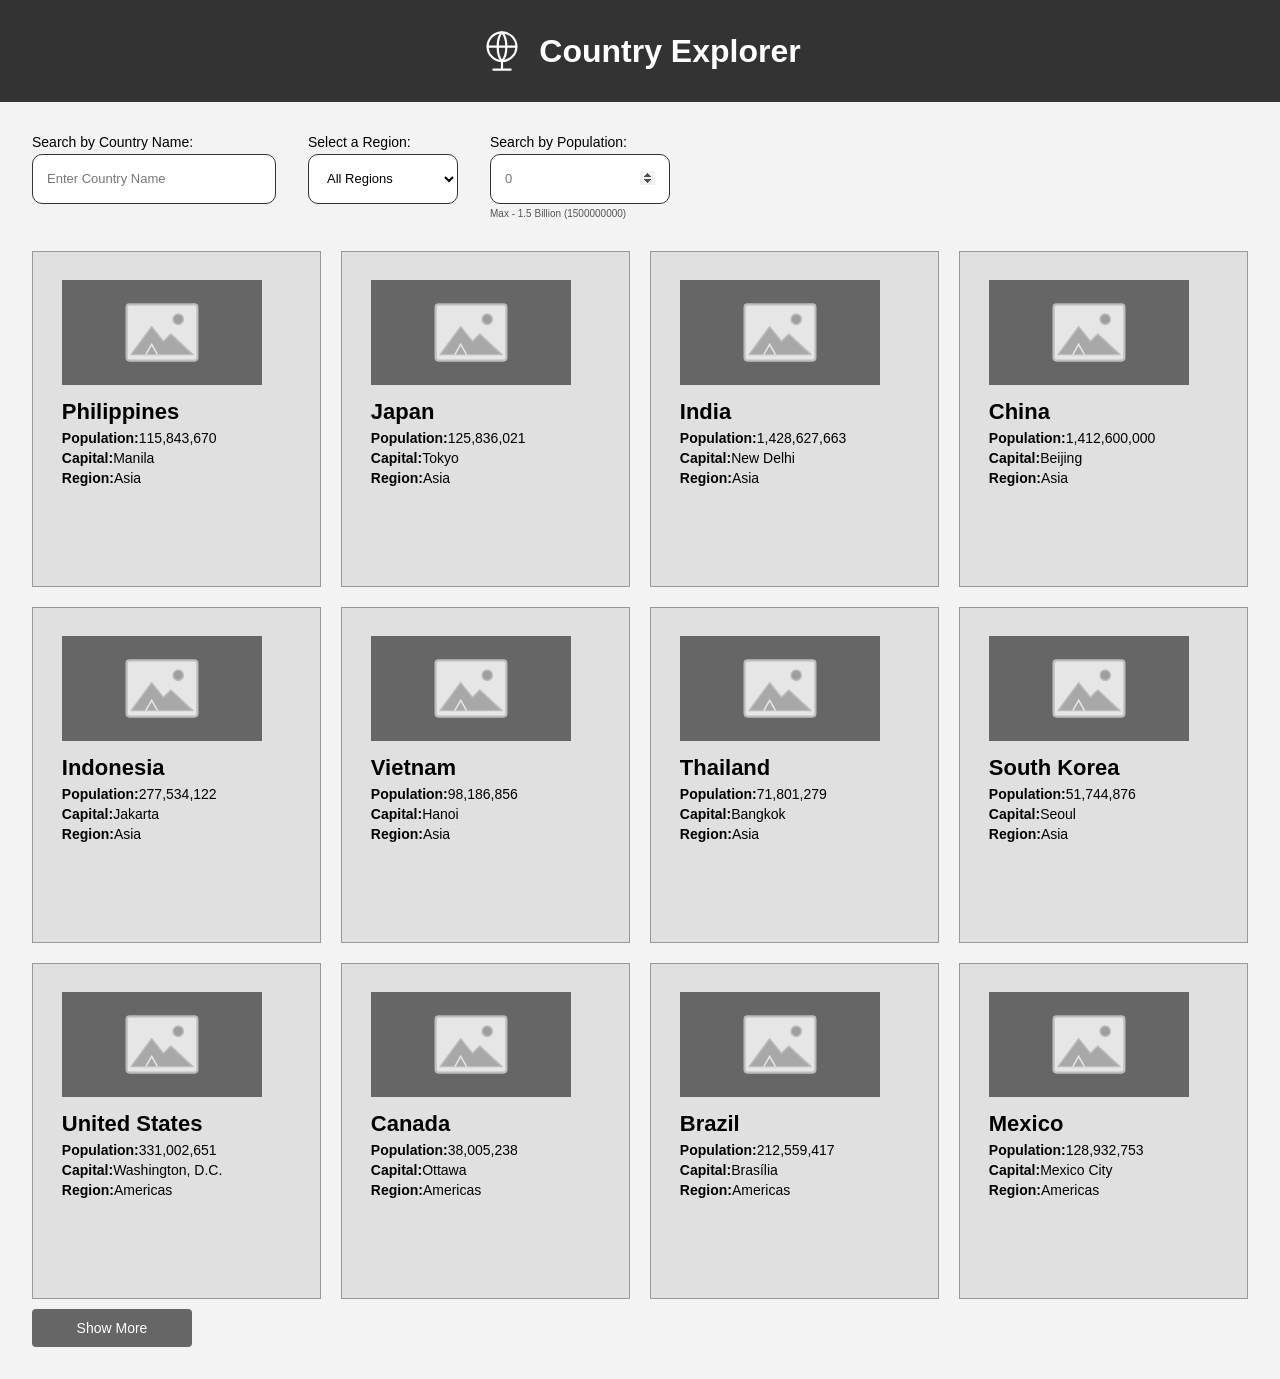
<file: design.html>
<!DOCTYPE html>
<html lang="en">
<head>
  <meta charset="UTF-8" />
  <meta name="viewport" content="width=device-width, initial-scale=1.0" />
  <title>Country Explorer</title>
  <link rel="stylesheet" href="design.css" />
</head>
<body>

  <!-- Reusable image placeholder icon -->
  <svg width="0" height="0" style="position:absolute" aria-hidden="true">
    <symbol id="img-icon" viewBox="0 0 100 80">
      <rect x="2" y="2" width="96" height="76" rx="4" fill="#e6e6e6" stroke="#bdbdbd" stroke-width="3" />
      <circle cx="72" cy="22" r="7" fill="#9e9e9e" stroke="#bdbdbd" stroke-width="2" />
      <path d="M8 70 L36 32 L52 52 L62 42 L92 70 Z" fill="#a8a8a8" stroke="#bdbdbd" stroke-width="2" stroke-linejoin="round" />
      <path d="M28 70 L36 56 L44 70" fill="none" stroke="#e6e6e6" stroke-width="2" />
    </symbol>
  </svg>

  <header class="header">
    <svg class="header__icon" viewBox="0 0 64 64" width="46" height="46" fill="none" stroke="#fff" stroke-width="3" stroke-linecap="round" stroke-linejoin="round" aria-hidden="true">
      <circle cx="32" cy="26" r="20" />
      <path d="M12 26h40M32 6c-8 8-8 32 0 40M32 6c8 8 8 32 0 40" />
      <path d="M20 58h24M32 46v12" />
    </svg>
    <h1 class="header__title">Country Explorer</h1>
  </header>

  <main class="main">

    <section class="filters">
      <div class="filter">
        <label for="name">Search by Country Name:</label>
        <input type="text" id="name" class="filter__name" placeholder="Enter Country Name" />
      </div>

      <div class="filter">
        <label for="region">Select a Region:</label>
        <select id="region" class="filter__region">
          <option value="">All Regions</option>
          <option>Africa</option>
          <option>Americas</option>
          <option>Asia</option>
          <option>Europe</option>
          <option>Oceania</option>
        </select>
      </div>

      <div class="filter">
        <label for="population">Search by Population:</label>
        <input type="number" id="population" class="filter__population" placeholder="0" min="0" max="1500000000" />
        <small>Max - 1.5 Billion (1500000000)</small>
      </div>
    </section>

    <div id="country-cards-container" class="grid"></div>

    <button id="showMore" class="show-more" type="button">Show More</button>

  </main>

  <script src="data.js"></script>
  <script src="script.js"></script>
</body>
</html>
</file>
<file: design.css>
/* Spec colors from the wireframe */
:root {
  --header-bg: #333333;
  --card-bg: #E0E0E0;
  --page-bg: #f3f3f3;
  --image-bg: #666666;
}

* {
  box-sizing: border-box;
}

body {
  margin: 0;
  background: var(--page-bg);
  font-family: Arial, Helvetica, sans-serif;
  color: #000;
}

/* ---------- Header: 100% width, 102px high ---------- */
.header {
  width: 100%;
  height: 102px;
  background: var(--header-bg);
  color: #fff;
  display: flex;
  align-items: center;
  justify-content: center;
  gap: 14px;
}

.header__title {
  margin: 0;
  font-size: 32px;
  font-weight: 700;
}

/* ---------- Page content: 32px padding ---------- */
.main {
  padding: 32px;
}

/* ---------- Filters ---------- */
.filters {
  display: flex;
  align-items: flex-start;
  gap: 32px;
  margin-bottom: 32px;
}

.filter {
  display: flex;
  flex-direction: column;
  gap: 4px;
}

.filter label {
  font-size: 14px;
}

.filter input,
.filter select {
  height: 49.6px;
  padding: 0 14px;
  border: 1px solid #333;
  border-radius: 10px;
  background: #fff;
  font-size: 13px;
  font-family: inherit;
}

.filter__name       { width: 244px; }
.filter__region     { width: 150px; }
.filter__population { width: 180px; }

.filter input::placeholder {
  color: #777;
}

/* keep the up/down spinner visible like the wireframe */
.filter__population::-webkit-inner-spin-button,
.filter__population::-webkit-outer-spin-button {
  opacity: 1;
}

.filter small {
  font-size: 10px;
  color: #555;
}

/* ---------- Grid: 4 columns of 1fr, 20px gap ---------- */
.grid {
  display: grid;
  grid-template-columns: repeat(4, 1fr);
  gap: 20px;
}

.country-card {
  background: var(--card-bg);
  border: 1px solid #999;
  padding: 28.8px;
  min-height: 336px;
}

/* image placeholder: 200px x 105px */
.country-card__img {
  width: 200px;
  height: 105px;
  background: var(--image-bg);
  display: flex;
  align-items: center;
  justify-content: center;
}

.country-card__img svg {
  width: 74px;
  height: 59px;
}

.country-card__name {
  margin: 14px 0 4.32px;
  font-size: 22px;
  font-weight: 700;
}

.country-card__info {
  margin: 4.32px 0 0;
  font-size: 14px;
}

.country-card__info b {
  font-weight: 700;
}

/* ---------- Show More: 38.4px high, 10px below grid ---------- */
.show-more {
  display: block;
  margin-top: 10px;
  width: 160px;
  height: 38.4px;
  border: none;
  border-radius: 4px;
  background: var(--image-bg);
  color: #fff;
  font-size: 14px;
  font-family: inherit;
  cursor: pointer;
}

/* ---------- Responsive ---------- */
@media (max-width: 1100px) {
  .grid { grid-template-columns: repeat(3, 1fr); }
}

@media (max-width: 800px) {
  .grid { grid-template-columns: repeat(2, 1fr); }
  .filters { flex-wrap: wrap; }
}

@media (max-width: 520px) {
  .grid { grid-template-columns: 1fr; }
  .main { padding: 20px; }
}

.error-message {
  grid-column: 1 / -1;
  margin: 0;
  padding: 24px;
  font-size: 16px;
  color: #555;
}

.country-card__img img {
  width: 100%;
  height: 100%;
  object-fit: cover;
  display: block;
}

.show-more[hidden] {
  display: none;
}
</file>
